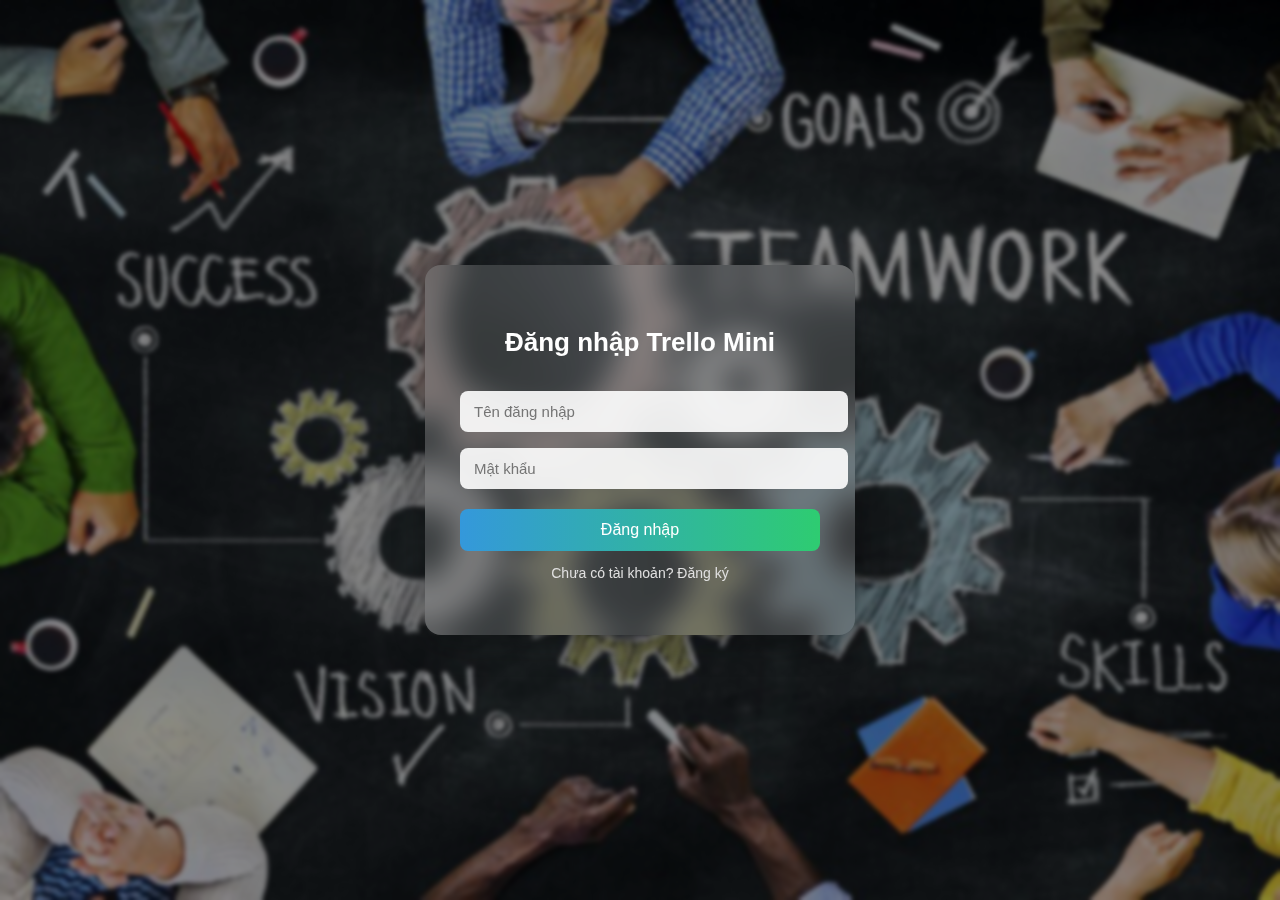
<file: frontend/login.html>
<!DOCTYPE html>
<html lang="vi">
<head>
  <meta charset="UTF-8" />
  <meta name="viewport" content="width=device-width, initial-scale=1.0" />
  <title>Đăng nhập Trello Mini</title>
  <style>
    /* ===== Nền toàn màn hình ===== */
    body {
      margin: 0;
      height: 100vh;
      display: flex;
      align-items: center;
      justify-content: center;
      font-family: 'Segoe UI', Tahoma, sans-serif;
      background-image: url('images/teamwork.png'); /* đổi đường dẫn ảnh nếu cần */
      background-size: cover;
      background-position: center;
      background-repeat: no-repeat;
      overflow: hidden;
      position: relative;
    }

    /* ===== Lớp phủ mờ để dễ đọc hơn ===== */
    body::before {
      content: "";
      position: absolute;
      inset: 0;
      background: rgba(0, 0, 0, 0.45);
      backdrop-filter: blur(2px);
    }

    /* ===== Hộp đăng nhập ===== */
    .auth-box {
      position: relative;
      z-index: 1;
      background: rgba(255, 255, 255, 0.15);
      backdrop-filter: blur(15px);
      border-radius: 16px;
      padding: 40px 35px;
      width: 360px;
      text-align: center;
      color: white;
      box-shadow: 0 8px 32px rgba(0,0,0,0.3);
      animation: fadeIn 1s ease forwards;
    }

    @keyframes fadeIn {
      from { opacity: 0; transform: translateY(30px); }
      to { opacity: 1; transform: translateY(0); }
    }

    .auth-box h2 {
      margin-bottom: 25px;
      font-weight: 600;
      font-size: 26px;
      color: #fff;
    }

    /* ===== Input ===== */
    input {
      width: 100%;
      padding: 12px 14px;
      margin: 8px 0;
      border: none;
      border-radius: 8px;
      background: rgba(255, 255, 255, 0.9);
      font-size: 15px;
      outline: none;
      transition: 0.2s;
    }
    input:focus {
      box-shadow: 0 0 0 2px #3498db;
    }

    /* ===== Button ===== */
    button {
      width: 100%;
      padding: 12px;
      margin-top: 12px;
      background: linear-gradient(90deg, #3498db, #2ecc71);
      color: white;
      border: none;
      border-radius: 8px;
      cursor: pointer;
      font-size: 16px;
      font-weight: 500;
      transition: transform 0.15s ease, opacity 0.2s ease;
    }
    button:hover {
      transform: scale(1.05);
      opacity: 0.9;
    }

    /* ===== Chuyển form đăng nhập / đăng ký ===== */
    .switch {
      margin-top: 14px;
      color: #e0e0e0;
      cursor: pointer;
      font-size: 14px;
    }
    .switch:hover {
      text-decoration: underline;
    }

    @media (max-width: 480px) {
      .auth-box {
        width: 85%;
        padding: 30px 25px;
      }
    }
  </style>
</head>
<body>
  <div class="auth-box">
    <h2 id="form-title">Đăng nhập Trello Mini</h2>
    <input type="text" id="username" placeholder="Tên đăng nhập" />
    <input type="password" id="password" placeholder="Mật khẩu" />
    <input type="email" id="email" placeholder="Email (khi đăng ký)" style="display:none;" />
    <button id="submit-btn">Đăng nhập</button>
    <p id="switch-form" class="switch">Chưa có tài khoản? Đăng ký</p>
  </div>

  <script>
    const API_BASE = "http://127.0.0.1:8000/api";
    let isRegister = false;

    const title = document.getElementById("form-title");
    const email = document.getElementById("email");
    const button = document.getElementById("submit-btn");
    const switchForm = document.getElementById("switch-form");

    switchForm.onclick = () => {
      isRegister = !isRegister;
      title.textContent = isRegister ? "Đăng ký tài khoản" : "Đăng nhập Trello Mini";
      button.textContent = isRegister ? "Đăng ký" : "Đăng nhập";
      email.style.display = isRegister ? "block" : "none";
      switchForm.textContent = isRegister ? "Đã có tài khoản? Đăng nhập" : "Chưa có tài khoản? Đăng ký";
    };

    button.onclick = async () => {
      const username = document.getElementById("username").value.trim();
      const password = document.getElementById("password").value.trim();
      const emailVal = document.getElementById("email").value.trim();

      if (!username || !password) {
        alert("⚠️ Vui lòng nhập đủ tên đăng nhập và mật khẩu!");
        return;
      }

      if (isRegister) {
        const res = await fetch(`${API_BASE}/auth/register/`, {
          method: "POST",
          headers: { "Content-Type": "application/json" },
          body: JSON.stringify({ username, password, email: emailVal }),
        });
        if (res.ok) {
          alert("✅ Đăng ký thành công! Hãy đăng nhập.");
          switchForm.onclick();
        } else {
          alert("❌ Đăng ký thất bại. Xem console để biết chi tiết.");
          console.log(await res.text());
        }
      } else {
        const res = await fetch(`${API_BASE}/token/`, {
          method: "POST",
          headers: { "Content-Type": "application/json" },
          body: JSON.stringify({ username, password }),
        });

        const data = await res.json();
        if (res.ok && data.access) {
          localStorage.setItem("access", data.access);
          localStorage.setItem("refresh", data.refresh);
          alert("✅ Đăng nhập thành công!");
          window.location.href = "index.html";
        } else {
          alert("❌ Sai thông tin đăng nhập!");
          console.log(data);
        }
      }
    };
  </script>
</body>
</html>
</file>
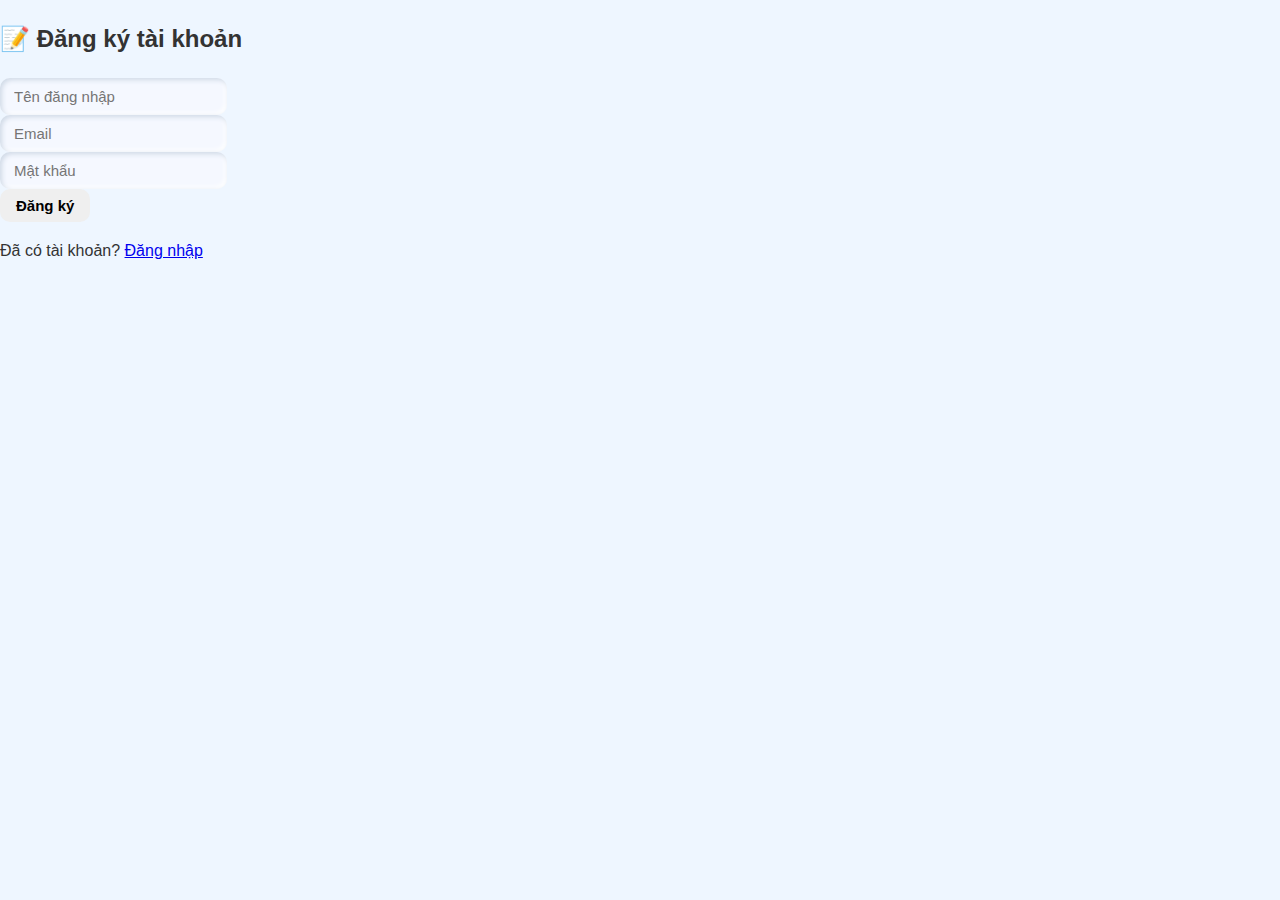
<file: frontend/register.html>
<!DOCTYPE html>
<html lang="vi">
<head>
  <meta charset="UTF-8">
  <title>Đăng ký - Trello Mini</title>
  <link rel="stylesheet" href="style.css">
</head>
<body>
  <div class="login-container">
    <h2>📝 Đăng ký tài khoản</h2>
    <input type="text" id="username" placeholder="Tên đăng nhập"><br>
    <input type="email" id="email" placeholder="Email"><br>
    <input type="password" id="password" placeholder="Mật khẩu"><br>
    <button onclick="register()">Đăng ký</button>
    <p>Đã có tài khoản? <a href="login.html">Đăng nhập</a></p>
  </div>

  <script>
    const API_BASE = "http://127.0.0.1:8000/api";

    async function register() {
      const username = document.getElementById("username").value.trim();
      const email = document.getElementById("email").value.trim();
      const password = document.getElementById("password").value.trim();

      if (!username || !email || !password) return alert("Nhập đầy đủ thông tin!");

      const res = await fetch(`${API_BASE}/auth/register/`, {
        method: "POST",
        headers: { "Content-Type": "application/json" },
        body: JSON.stringify({ username, email, password }),
      });

      if (res.ok) {
        alert("✅ Đăng ký thành công! Mời đăng nhập.");
        window.location.href = "login.html";
      } else {
        const msg = await res.text();
        console.error(msg);
        alert("❌ Đăng ký thất bại! Xem console.");
      }
    }
  </script>
</body>
</html>
</file>
<file: frontend/style.css>
/* ===========================
 🌈 TRELL0 MINI PRO MAX STYLE
=========================== */

/* ======= Biến màu sáng / tối ======= */
:root {
  --bg-light: #eef6ff;
  --card-light: #ffffff;
  --primary: #0079bf;
  --secondary: #00aaff;
  --text-color: #333;
  --shadow-color: rgba(0, 0, 0, 0.1);

  --bg-dark: #1e1f26;
  --card-dark: #2a2b32;
  --text-dark: #f5f6fa;
  --shadow-dark: rgba(0, 0, 0, 0.5);
}

/* Dark mode toggle */
body.dark {
  background: var(--bg-dark);
  color: var(--text-dark);
}

/* ========== Tổng thể ========== */
body {
  font-family: "Poppins", "Segoe UI", sans-serif;
  margin: 0;
  background: var(--bg-light);
  color: var(--text-color);
  line-height: 1.6;
  transition: background 0.4s, color 0.4s;
  overflow-x: hidden;
}

/* ========== Header ========== */
header {
  background: linear-gradient(90deg, var(--primary), var(--secondary));
  color: white;
  display: flex;
  justify-content: space-between;
  align-items: center;
  padding: 16px 40px;
  box-shadow: 0 4px 15px var(--shadow-color);
  position: sticky;
  top: 0;
  z-index: 50;
}

header h1 {
  margin: 0;
  font-size: 26px;
  font-weight: 700;
  letter-spacing: 0.5px;
}

#user-info {
  display: flex;
  align-items: center;
  gap: 14px;
}

/* 🔘 Nút chuyển chế độ */
#theme-toggle {
  background: white;
  color: var(--primary);
  border: none;
  border-radius: 50%;
  width: 36px;
  height: 36px;
  cursor: pointer;
  font-size: 18px;
  box-shadow: 0 3px 8px rgba(0, 0, 0, 0.15);
  transition: 0.25s;
}
#theme-toggle:hover {
  transform: rotate(20deg) scale(1.1);
}

/* ========== Logout Button ========== */
.btn-logout {
  background: linear-gradient(90deg, #ff4b4b, #e63946);
  color: #fff;
  border: none;
  border-radius: 12px;
  padding: 7px 16px;
  cursor: pointer;
  font-weight: 500;
  transition: 0.25s;
}
.btn-logout:hover {
  background: #c82333;
  transform: scale(1.08);
}

/* ========== Container ========== */
.container {
  max-width: 1300px;
  margin: 30px auto;
  padding: 0 25px;
}

/* ========== Section Box ========== */
.card-section {
  background: var(--card-light);
  border-radius: 20px;
  padding: 25px;
  margin-bottom: 30px;
  box-shadow: 0 8px 30px var(--shadow-color);
  transition: 0.4s ease;
}
.card-section:hover {
  transform: translateY(-3px);
  box-shadow: 0 10px 35px rgba(0, 0, 0, 0.15);
}
body.dark .card-section {
  background: var(--card-dark);
  box-shadow: 0 8px 30px var(--shadow-dark);
}
.card-section h2 {
  margin-bottom: 18px;
  color: var(--primary);
  font-size: 22px;
  font-weight: 700;
}

/* ========== Input / Select / Buttons ========== */
.workspace-actions,
.board-actions {
  display: flex;
  align-items: center;
  flex-wrap: wrap;
  gap: 12px;
}
select,
input {
  padding: 10px 14px;
  border: none;
  border-radius: 10px;
  background: #f5f8ff;
  box-shadow: inset 2px 2px 5px #cfd9e6, inset -2px -2px 5px #fff;
  font-size: 15px;
  transition: 0.3s;
}
body.dark select,
body.dark input {
  background: #2b2c34;
  color: #fff;
  box-shadow: inset 2px 2px 4px #1a1a1d, inset -2px -2px 4px #383a40;
}
select:focus,
input:focus {
  outline: none;
  box-shadow: 0 0 0 3px rgba(0, 121, 191, 0.3);
}

/* Buttons */
button {
  border: none;
  border-radius: 10px;
  cursor: pointer;
  font-weight: 600;
  transition: 0.25s;
  font-size: 15px;
  padding: 8px 16px;
}
.btn-primary {
  background: linear-gradient(90deg, var(--primary), var(--secondary));
  color: #fff;
  box-shadow: 0 3px 8px rgba(0, 121, 191, 0.25);
}
.btn-primary:hover {
  transform: translateY(-2px);
  background: #026aa7;
}
.btn-danger {
  background: linear-gradient(90deg, #ff6b6b, #e63946);
  color: #fff;
  box-shadow: 0 3px 8px rgba(230, 57, 70, 0.25);
}
.btn-danger:hover {
  transform: translateY(-2px);
  background: #d62828;
}

/* ========== Boards Layout ========== */
.boards-container {
  display: flex;
  flex-wrap: wrap;
  gap: 28px;
  margin-top: 25px;
  justify-content: flex-start;
}
.board {
  background: linear-gradient(180deg, #fafdff 0%, #eef6ff 100%);
  border-radius: 18px;
  padding: 18px;
  width: 350px;
  box-shadow: 0 5px 15px rgba(0, 0, 0, 0.07);
  transition: 0.3s ease;
  animation: fadeIn 0.6s ease;
}
@keyframes fadeIn {
  from { opacity: 0; transform: translateY(20px); }
  to { opacity: 1; transform: translateY(0); }
}
.board:hover {
  transform: translateY(-4px);
  box-shadow: 0 8px 25px rgba(0, 0, 0, 0.12);
}
body.dark .board {
  background: #2b2c34;
  box-shadow: 0 5px 15px var(--shadow-dark);
}
.board h2 {
  font-size: 18px;
  color: var(--primary);
  margin-bottom: 10px;
  font-weight: 700;
}

/* ========== List & Card ========== */
.list {
  background: var(--card-light);
  border-radius: 12px;
  padding: 12px;
  margin-top: 10px;
  box-shadow: 0 4px 12px rgba(0, 0, 0, 0.08);
  transition: 0.25s;
  animation: fadeIn 0.4s ease;
}
body.dark .list {
  background: #2a2b32;
  box-shadow: 0 4px 10px var(--shadow-dark);
}
.list:hover {
  transform: scale(1.02);
}

.card {
  background: linear-gradient(180deg, #ffffff 0%, #f6faff 100%);
  border-radius: 12px;
  padding: 10px 14px;
  margin-bottom: 10px;
  box-shadow: 0 2px 6px rgba(0, 0, 0, 0.08);
  cursor: pointer;
  transition: 0.25s ease;
  border-left: 6px solid var(--primary);
  animation: popIn 0.3s ease;
}
@keyframes popIn {
  from { opacity: 0; transform: scale(0.9); }
  to { opacity: 1; transform: scale(1); }
}
body.dark .card {
  background: #2f3038;
  border-left-color: #00aaff;
}
.card:hover {
  transform: translateY(-3px);
}
.card strong {
  display: block;
  font-size: 15px;
  font-weight: 600;
  color: #004c8c;
}
.card-desc {
  font-size: 13px;
  color: #444;
  margin: 4px 0 2px;
  font-style: italic;
}
.card-label {
  display: inline-block;
  background: linear-gradient(90deg, #007bff, #00aaff);
  color: white;
  padding: 3px 8px;
  border-radius: 6px;
  font-size: 11px;
  margin-right: 5px;
  text-transform: uppercase;
}
.card-date {
  display: block;
  color: #777;
  font-size: 12px;
  margin-top: 4px;
}

/* ========== Modal ========== */
.modal {
  display: none;
  position: fixed;
  z-index: 100;
  left: 0;
  top: 0;
  width: 100%;
  height: 100%;
  background-color: rgba(0, 0, 0, 0.45);
  backdrop-filter: blur(4px);
}
.modal-content {
  background-color: var(--card-light);
  margin: 100px auto;
  padding: 28px 30px;
  border-radius: 16px;
  width: 480px;
  box-shadow: 0 8px 30px rgba(0, 0, 0, 0.25);
  position: relative;
  animation: modalFade 0.35s ease;
}
body.dark .modal-content {
  background: #2a2b32;
  color: #fff;
}
@keyframes modalFade {
  from { opacity: 0; transform: translateY(-30px); }
  to { opacity: 1; transform: translateY(0); }
}
#close-modal {
  position: absolute;
  top: 14px;
  right: 20px;
  cursor: pointer;
  font-size: 26px;
  color: #888;
  transition: 0.25s;
}
#close-modal:hover {
  color: #000;
  transform: rotate(90deg);
}

/* Input modal */
.modal-content input,
.modal-content textarea {
  width: 100%;
  margin: 8px 0 12px;
  padding: 9px 12px;
  border: 1px solid #ccc;
  border-radius: 10px;
  font-size: 14px;
  transition: 0.25s;
}
.modal-content input:focus,
.modal-content textarea:focus {
  border-color: var(--primary);
  box-shadow: 0 0 5px rgba(0, 121, 191, 0.3);
}

/* ========== Scrollbar ========== */
::-webkit-scrollbar {
  width: 8px;
}
::-webkit-scrollbar-thumb {
  background: #b0c4de;
  border-radius: 10px;
}
::-webkit-scrollbar-thumb:hover {
  background: var(--primary);
}
</file>
